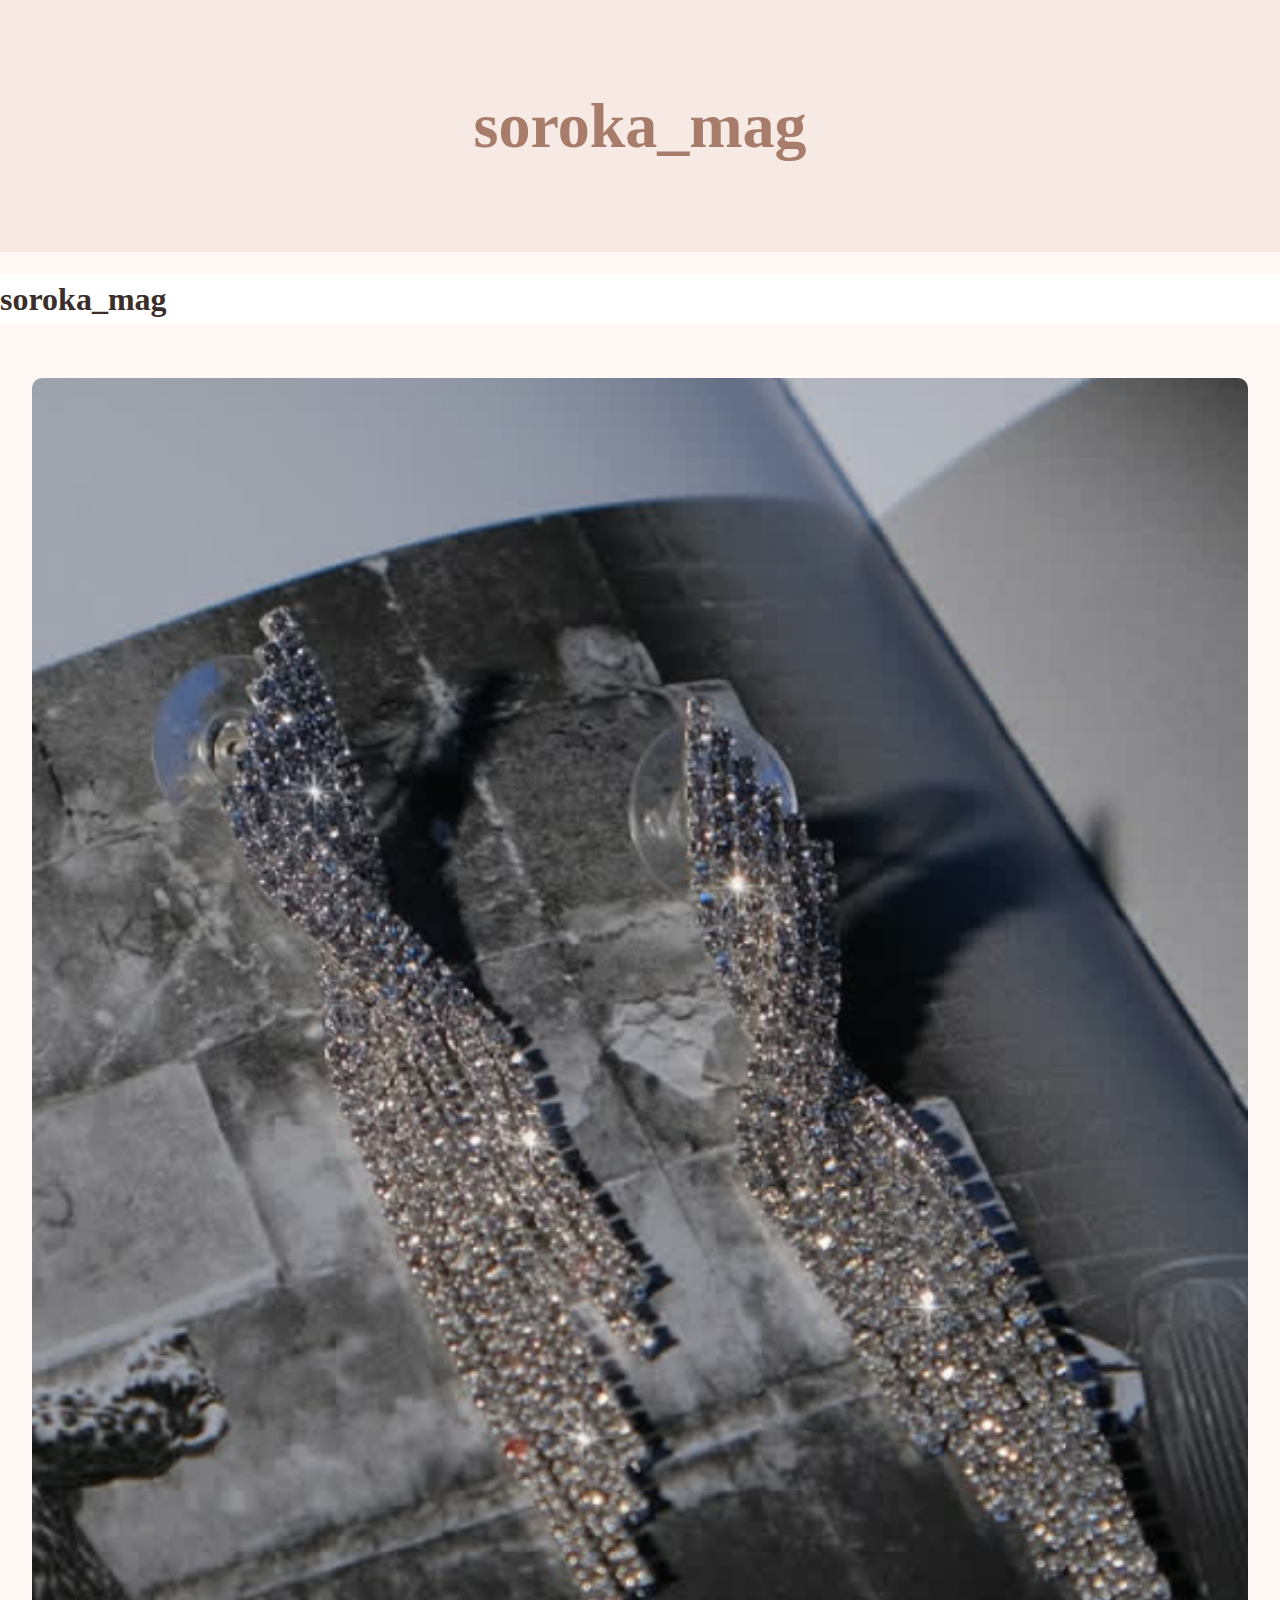
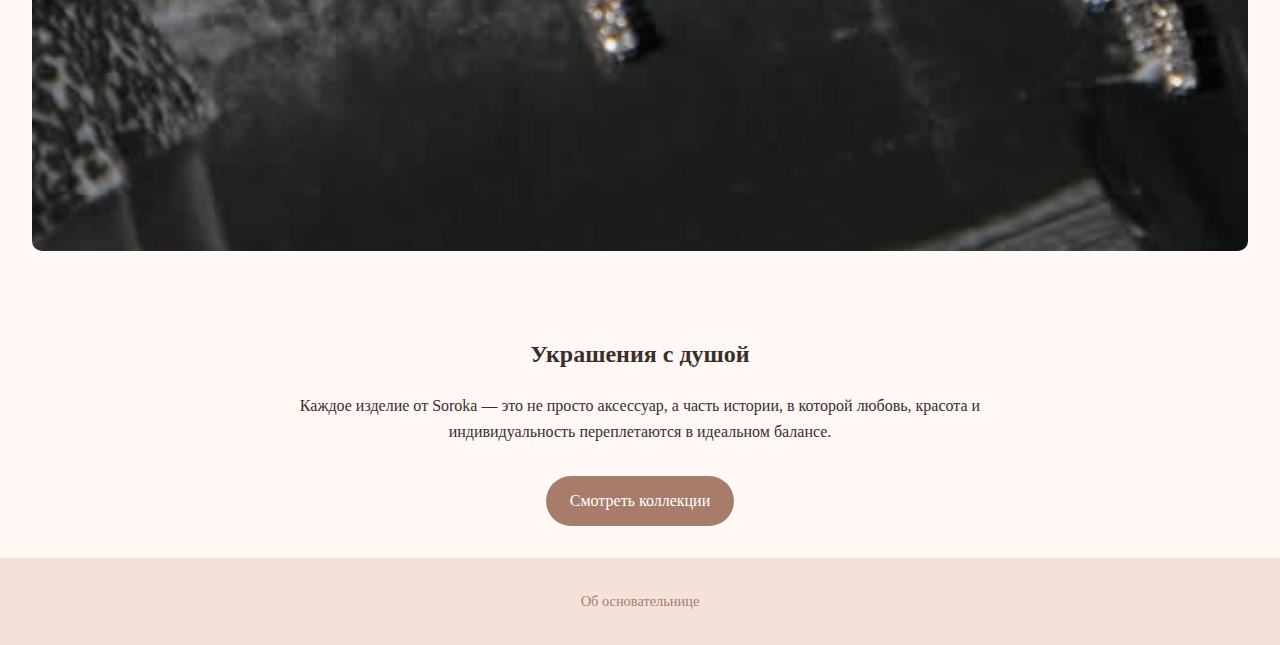
<file: index.html>
<!-- FILE: index.html (Главная) -->
<!DOCTYPE html>
<html lang="ru">
<head>
  <meta charset="UTF-8">
  <meta name="viewport" content="width=device-width, initial-scale=1.0">
  <title>soroka_mag</title>
  <link rel="stylesheet" href="style.css">
</head>
<body>
  <header class="header">
    <h1>soroka_mag</h1>
  </header>
<!-- Hero Section with Background Image -->
<section class="hero-section" style="background-image: url('assets/1.png');">
  <div class="overlay">
    <h1 class="hero-title">soroka_mag</h1>
  </div>
</section>
<div class="gallery">
  <img src="assets/2.png" alt="Gallery Image">
</div>


  <section class="intro">
    <h2>Украшения с душой</h2>
    <p>Каждое изделие от Soroka — это не просто аксессуар, а часть истории, в которой любовь, красота и индивидуальность переплетаются в идеальном балансе.</p>
    <a href="collections.html" class="btn">Смотреть коллекции</a>
  </section>

  <footer>
    <a href="about.html">Об основательнице</a>
  </footer>
</body>
</html>
</file>
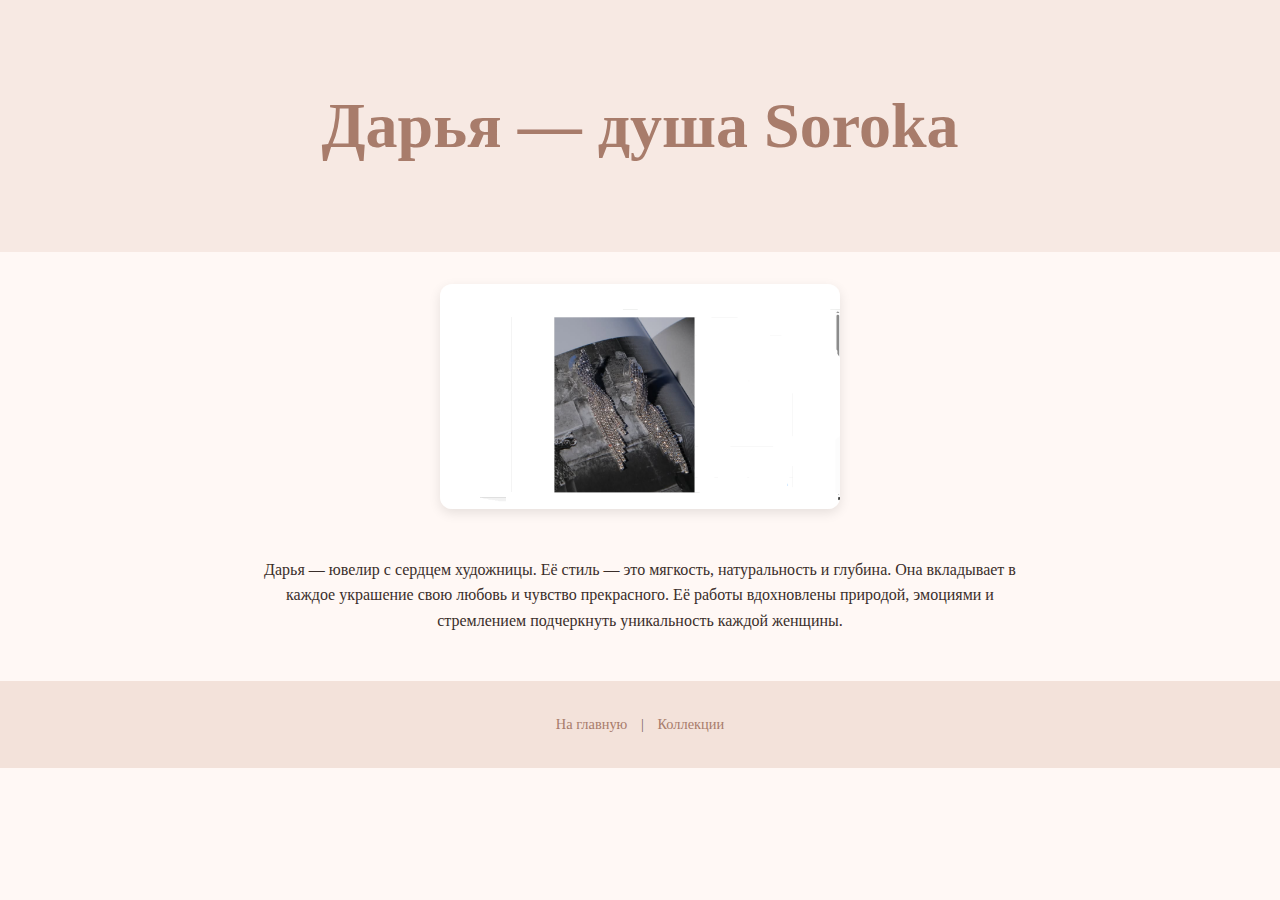
<file: about.html>
<!-- FILE: about.html (Об основательнице) -->
<!DOCTYPE html>
<html lang="ru">
<head>
  <meta charset="UTF-8">
  <meta name="viewport" content="width=device-width, initial-scale=1.0">
  <title>Об основательнице — Soroka</title>
  <link rel="stylesheet" href="style.css">
</head>
<body>
  <header class="header">
    <h1>Дарья — душа Soroka</h1>
  </header>

  <section class="founder">
    <img src="assets/1.png" alt="Darya">
    <p>Дарья — ювелир с сердцем художницы. Её стиль — это мягкость, натуральность и глубина. Она вкладывает в каждое украшение свою любовь и чувство прекрасного. Её работы вдохновлены природой, эмоциями и стремлением подчеркнуть уникальность каждой женщины.</p>
  </section>

  <footer>
    <a href="index.html">На главную</a> |
    <a href="collections.html">Коллекции</a>
  </footer>
</body>
</html>
</file>
<file: style.css>
/* === Base Styles === */
body {
  margin: 0;
  font-family: 'Georgia', serif;
  background-color: #fff8f5;
  color: #3a2e2a;
  line-height: 1.6;
}

/* === Header === */
.header {
  background-color: #f7e9e3;
  text-align: center;
  padding: 2rem 1rem;
  font-size: 2rem;
  font-weight: bold;
  color: #a87c6b;
}

/* === Founder Section === */
.founder {
  padding: 2rem;
  text-align: center;
  max-width: 800px;
  margin: 0 auto;
}

.founder img {
  width: 100%;
  max-width: 400px;
  border-radius: 12px;
  margin-bottom: 1.5rem;
  box-shadow: 0 4px 12px rgba(0, 0, 0, 0.1);
}

/* === Gallery & Collections === */
.gallery,
.collection-grid {
  display: grid;
  grid-template-columns: repeat(auto-fit, minmax(220px, 1fr));
  gap: 1rem;
  padding: 2rem;
  justify-content: center;
}

.gallery img,
.collection-grid img {
  width: 100%;
  border-radius: 10px;
}

/* === Intro Section === */
.intro {
  padding: 2rem;
  text-align: center;
  max-width: 800px;
  margin: 0 auto;
}

/* === Buttons === */
.btn {
  display: inline-block;
  margin-top: 1rem;
  background-color: #a87c6b;
  color: white;
  padding: 0.75rem 1.5rem;
  border-radius: 25px;
  text-decoration: none;
  transition: background-color 0.3s ease;
}

.btn:hover {
  background-color: #936655;
}

/* === Item Titles === */
.item h3 {
  margin-top: 1rem;
  font-size: 1.2rem;
  color: #5e443a;
}

/* === Footer === */
footer {
  text-align: center;
  padding: 2rem 1rem;
  font-size: 0.9rem;
  background-color: #f3e2da;
  color: #7c645a;
}

footer a {
  text-decoration: none;
  color: #a87c6b;
  margin: 0 10px;
}

footer a:hover {
  text-decoration: underline;
}

/* === Responsive === */
@media screen and (max-width: 600px) {
  .header {
    font-size: 1.5rem;
  }

  .intro,
  .founder {
    padding: 1rem;
  }

  .btn {
    padding: 0.5rem 1rem;
  }
}
</file>
